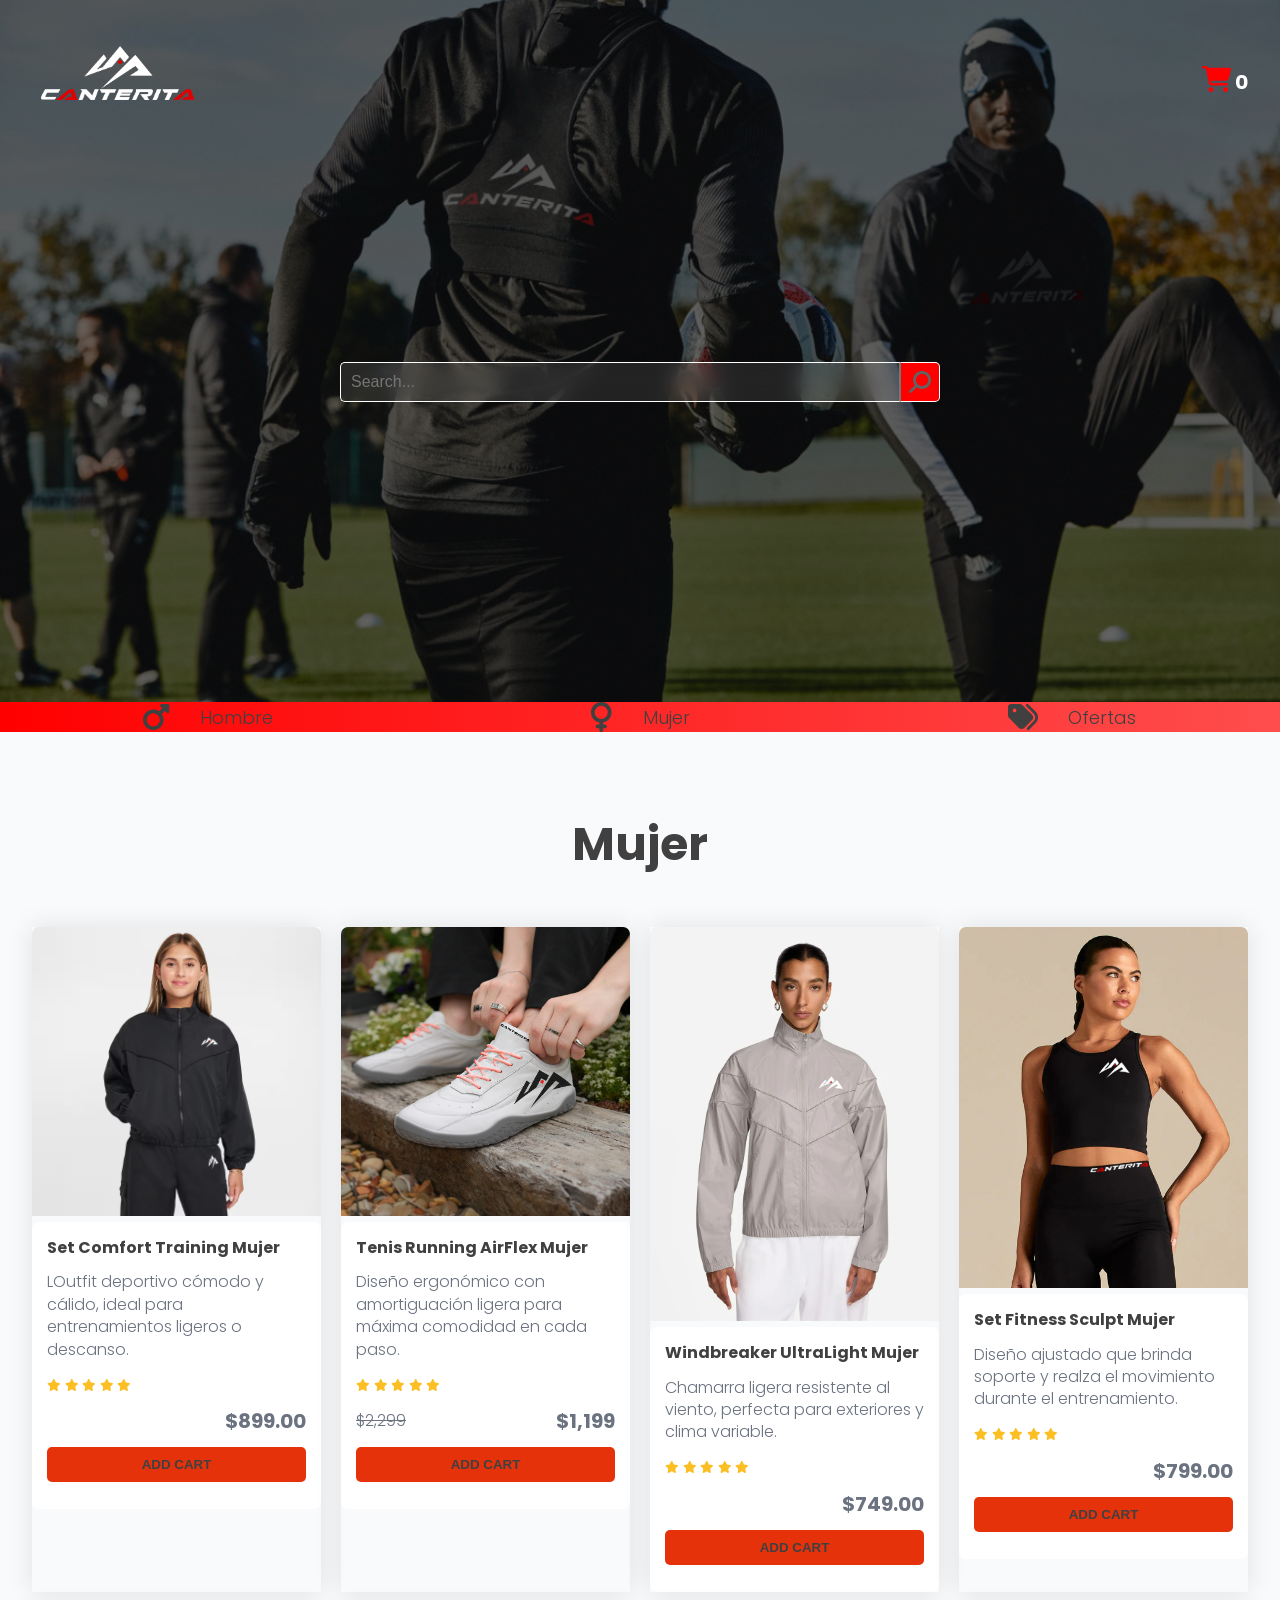
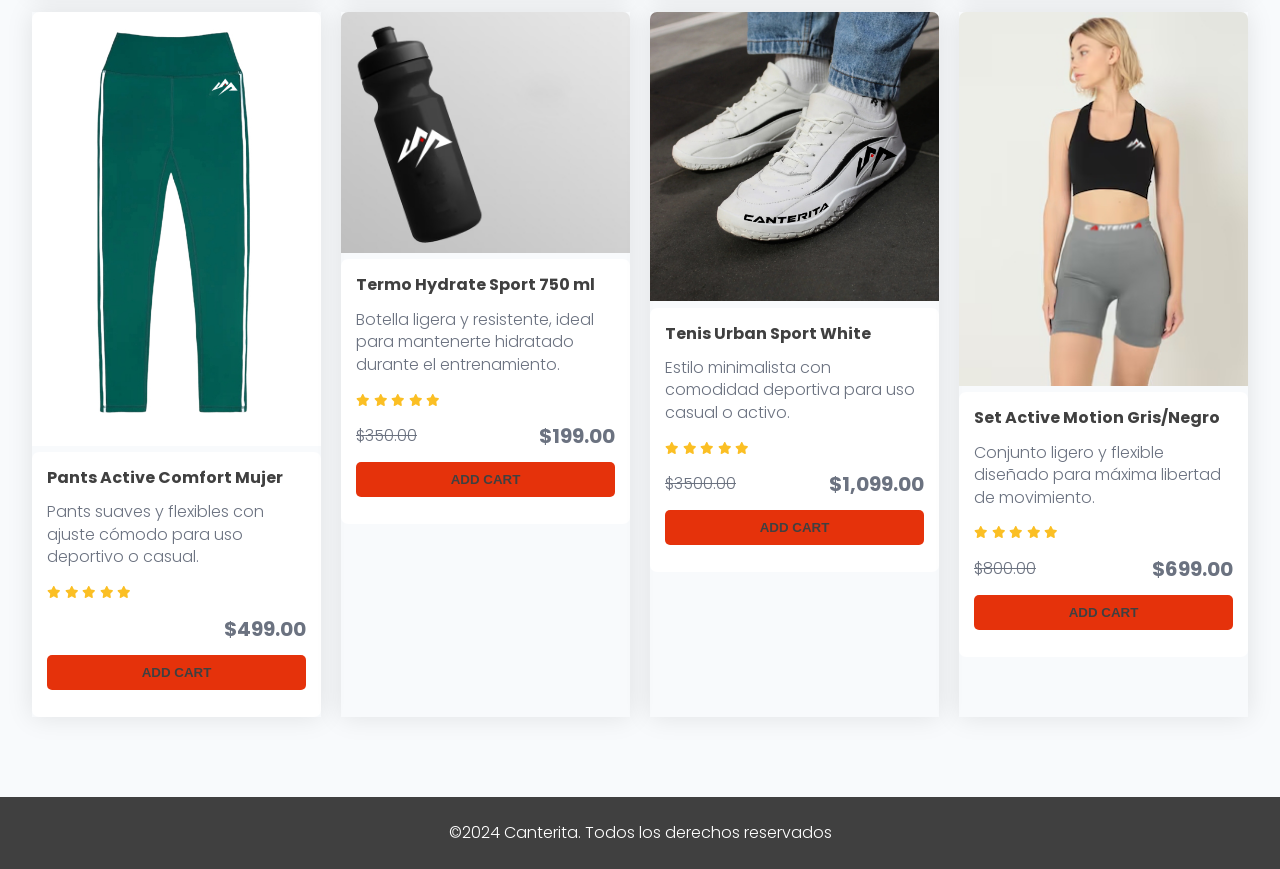
<file: mujer.html>
<!DOCTYPE html>
<html lang="en">
<head>
    <meta charset="UTF-8">
    <meta name="viewport" content="width=device-width, initial-scale=1.0">
    <link rel="stylesheet" href="assets/plugins/fontawesome/css/all.min.css">
    <link rel="stylesheet" href="assets/css/style.css">
    <title>Canterita|Mujer</title>
</head>
<body>
    <header class="header">
        <div class="header-content container">
            <nav class="navigation">
                <a href="/">
                    <img src="assets/img/Isologo.png" alt="logo" class="logo">
                </a>
                
                <div class="btn-cart">
                    <button type="button"><i class="fa-solid fa-cart-shopping icon-cart"></i></button>  
                    <span id="cartCount">0</span>

                    <div class="cart">
                        <div class="cart-responsive">
                            <table>
                                <thead>
                                    <tr>
                                        <th>Image</th>
                                        <th>Description</th>
                                        <th>Price</th>
                                        <th>Quantity</th>
                                        <th>Action</th>
                                    </tr>
                                </thead>
                                <tbody id="contentProducts">
                                    <tr>
                                        <td><img src="assets/img/products/producto1.jpg" alt=""></td>
                                        <td>
                                            Lorem ipsum dolor sit.
                                        </td>
                                        <td>$15</td>
                                        <td>
                                            <input type="number" min="1">
                                        </td>
                                        <td>
                                            <button type="button">X</button>
                                        </td>
                                    </tr>
                                </tbody>
                    
                                <tfoot>
                                    <tr>
                                        <td colspan="5" class="total">
                                            <h4 class="heading-total">Total: <span id="total"></span></h4>
                                        </td>
                                    </tr>
                                    <tr>
                                        <td colspan="5">
                                            <button type="button" id="emptyCart">Empty Cart</button>
                                        </td>
                                    </tr>
                                </tfoot>
                            </table>
                        </div>
                    </div>

                </div> 

                

            </nav>
        </div>

        <form class="form-header">
            <input type="search" name="search" placeholder="Search...">
            <button type="submit"><i class="fa-solid fa-magnifying-glass icon-glass"></i></button>
        </form>
    </header>

    <section class="banner">
    <div class="banner-grid container">
        
        <div class="banner-item">
            <i class="fa-solid fa-mars icon-banner"></i>
            <a href="hombre.html" class="banner-link">Hombre</a>
        </div>

        <div class="banner-item">
            <i class="fa-solid fa-venus icon-banner"></i>
            <a href="mujer.html" class="banner-link">Mujer</a>
        </div>

        <div class="banner-item">
            <i class="fa-solid fa-tags icon-banner"></i>
            <a href="index.html" class="banner-link">Ofertas</a>
        </div>

    </div>
    </section>

    <main>
        <section class="products" id="listProducts">
            <h2>Mujer</h2>
            <div class="products-grid container">
                <div class="product">
                    <img src="assets/img/products/producto10.jpg" alt="image product">
                    <div class="product-info">
                        <h4>Set Comfort Training Mujer</h4>
                        <p class="product-text">LOutfit deportivo cómodo y cálido, ideal para entrenamientos ligeros o descanso.</p>
                        
                        <i class="fa-solid fa-star icon-star"></i>
                        <i class="fa-solid fa-star icon-star"></i>
                        <i class="fa-solid fa-star icon-star"></i>
                        <i class="fa-solid fa-star icon-star"></i>
                        <i class="fa-solid fa-star icon-star"></i>

                        <div class="price">
                            <span></span>
                            <p id="currentPrice">$899.00</p>
                        </div>
                        <button class="btn-add" type="button" data-id="1">Add Cart</button>
                    </div>
                </div><!--.product-->
                <div class="product">
                    <img src="assets/img/products/producto2.jpg" alt="image product">
                    <div class="product-info">
                        <h4>Tenis Running AirFlex Mujer</h4>
                        <p class="product-text">Diseño ergonómico con amortiguación ligera para máxima comodidad en cada paso.</p>
                
                        <i class="fa-solid fa-star icon-star"></i>
                        <i class="fa-solid fa-star icon-star"></i>
                        <i class="fa-solid fa-star icon-star"></i>
                        <i class="fa-solid fa-star icon-star"></i>
                        <i class="fa-solid fa-star icon-star"></i>
                
                        <div class="price">
                            <span>$2,299</span>
                            <p id="currentPrice">$1,199</p>
                        </div>
                        <button class="btn-add" type="button" data-id="2">Add Cart</button>
                    </div>
                </div><!--.product-->
                <div class="product">
                    <img src="assets/img/products/producto11.jpg" alt="image product">
                    <div class="product-info">
                        <h4>Windbreaker UltraLight Mujer</h4>
                        <p class="product-text">Chamarra ligera resistente al viento, perfecta para exteriores y clima variable.</p>
                
                        <i class="fa-solid fa-star icon-star"></i>
                        <i class="fa-solid fa-star icon-star"></i>
                        <i class="fa-solid fa-star icon-star"></i>
                        <i class="fa-solid fa-star icon-star"></i>
                        <i class="fa-solid fa-star icon-star"></i>
                
                        <div class="price">
                            <span></span>
                            <p id="currentPrice">$749.00</p>
                        </div>
                        <button class="btn-add" type="button" data-id="3">Add Cart</button>
                    </div>
                </div><!--.product-->
                <div class="product">
                    <img src="assets/img/products/producto12.jpg" alt="image product">
                    <div class="product-info">
                        <h4>Set Fitness Sculpt Mujer</h4>
                        <p class="product-text">Diseño ajustado que brinda soporte y realza el movimiento durante el entrenamiento.</p>
                
                        <i class="fa-solid fa-star icon-star"></i>
                        <i class="fa-solid fa-star icon-star"></i>
                        <i class="fa-solid fa-star icon-star"></i>
                        <i class="fa-solid fa-star icon-star"></i>
                        <i class="fa-solid fa-star icon-star"></i>
                
                        <div class="price">
                            <span></span>
                            <p id="currentPrice">$799.00</p>
                        </div>
                        <button class="btn-add" type="button" data-id="4">Add Cart</button>
                    </div>
                </div><!--.product-->
                <div class="product">
                    <img src="assets/img/products/producto13.jpg" alt="image product">
                    <div class="product-info">
                        <h4>Pants Active Comfort Mujer</h4>
                        <p class="product-text">Pants suaves y flexibles con ajuste cómodo para uso deportivo o casual.</p>
                
                        <i class="fa-solid fa-star icon-star"></i>
                        <i class="fa-solid fa-star icon-star"></i>
                        <i class="fa-solid fa-star icon-star"></i>
                        <i class="fa-solid fa-star icon-star"></i>
                        <i class="fa-solid fa-star icon-star"></i>
                
                        <div class="price">
                            <span></span>
                            <p id="currentPrice">$499.00</p>
                        </div>
                        <button class="btn-add" type="button" data-id="5">Add Cart</button>
                    </div>
                </div><!--.product-->
                <div class="product">
                    <img src="assets/img/products/producto6.jpg" alt="image product">
                    <div class="product-info">
                        <h4>Termo Hydrate Sport 750 ml</h4>
                        <p class="product-text">Botella ligera y resistente, ideal para mantenerte hidratado durante el entrenamiento.</p>
                
                        <i class="fa-solid fa-star icon-star"></i>
                        <i class="fa-solid fa-star icon-star"></i>
                        <i class="fa-solid fa-star icon-star"></i>
                        <i class="fa-solid fa-star icon-star"></i>
                        <i class="fa-solid fa-star icon-star"></i>
                
                        <div class="price">
                            <span>$350.00</span>
                            <p id="currentPrice">$199.00</p>
                        </div>
                        <button class="btn-add" type="button" data-id="6">Add Cart</button>
                    </div>
                </div><!--.product-->
                <div class="product">
                    <img src="assets/img/products/producto8.jpg" alt="image product">
                    <div class="product-info">
                        <h4>Tenis Urban Sport White</h4>
                        <p class="product-text">Estilo minimalista con comodidad deportiva para uso casual o activo.</p>
                
                        <i class="fa-solid fa-star icon-star"></i>
                        <i class="fa-solid fa-star icon-star"></i>
                        <i class="fa-solid fa-star icon-star"></i>
                        <i class="fa-solid fa-star icon-star"></i>
                        <i class="fa-solid fa-star icon-star"></i>
                
                        <div class="price">
                            <span>$3500.00</span>
                            <p id="currentPrice">$1,099.00</p>
                        </div>
                        <button class="btn-add" type="button" data-id="8">Add Cart</button>
                    </div>
                </div><!--.product-->
                <div class="product">
                    <img src="assets/img/products/producto9.jpg" alt="image product">
                    <div class="product-info">
                        <h4>Set Active Motion Gris/Negro</h4>
                        <p class="product-text">Conjunto ligero y flexible diseñado para máxima libertad de movimiento.</p>
                
                        <i class="fa-solid fa-star icon-star"></i>
                        <i class="fa-solid fa-star icon-star"></i>
                        <i class="fa-solid fa-star icon-star"></i>
                        <i class="fa-solid fa-star icon-star"></i>
                        <i class="fa-solid fa-star icon-star"></i>
                
                        <div class="price">
                            <span>$800.00</span>
                            <p id="currentPrice">$699.00</p>
                        </div>
                        <button class="btn-add" type="button" data-id="9">Add Cart</button>
                    </div>
                </div><!--.product-->
            </div>
        </section>
    </main>

    <footer class="footer">
        <div class="container">
            <p>&copy;2024 Canterita. Todos los derechos reservados</p>
        </div>
    </footer>

    <script src="assets/plugins/fontawesome/js/all.min.js"></script>
    <script src="assets/js/app.js"></script>
</body>
</html>
</file>
<file: assets/css/style.css>
@font-face {
    font-family: 'Poppins';
    src: url('../plugins/poppins/Poppins-ExtraLight.ttf') format('truetype');
    font-weight: 200;
    font-style: normal;
}

@font-face {
    font-family: 'Poppins';
    src: url('../plugins/poppins/Poppins-Bold.ttf') format('truetype');
    font-weight: 700;
    font-style: normal;
}

/* Añade otras variaciones según los archivos que tengas */
@font-face {
    font-family: 'Poppins';
    src: url('../plugins/poppins/Poppins-Italic.ttf') format('truetype');
    font-weight: 400;
    font-style: italic;
}

@font-face {
    font-family: 'Poppins';
    src: url('../plugins/poppins/Poppins-Light.ttf') format('truetype');
    font-weight: 300;
    font-style: normal;
}

*, *:after, *:before {
    box-sizing: border-box;
    text-decoration: none;
    padding: 0;
    margin: 0;
}

html {
    box-sizing: inherit;
    font-size: 62.5%;
}

body {
    font-family: "Poppins", sans-serif;
    font-size: 1.6rem;
    color: #6b7280;
    line-height: 1.4;
}

img {
    width: 100%;
    object-fit: cover;
}

:is(h1, h2, h3, h4) {
    font-family: "Poppins", sans-serif;
    font-weight: 700;
}

.container {
    width: min(95%, 128rem);
    margin: 0 auto;
}

.header {
    background: linear-gradient(to right, rgb(0,0,0,.60) 0%, rgb(0,0,0,.60) 100%), url(../img/hero-02.jpg);
    background-position: bottom center;
    background-repeat: no-repeat;
    background-size: cover;
    .logo {
    width: 170px; /* ajusta el tamaño */
    height: auto;
    object-fit: contain;
}
}

.navigation {
    padding: 3rem 0;
    display: flex;
    align-items: center;
    justify-content: space-between;
    

    .logotipo {
        font-size: 4rem;
        color: white;
        font-family: "Poppins", sans-serif;
        font-weight: 400;

        span {
            font-weight: 200;
            color: #FF0000;
            font-size: 4rem;
        }
    }

    button {
        border: none;
        background-color: unset;
        cursor: pointer;
        .icon-cart {
            font-size: 2.6rem;
            color: #FF0000;
        } 
    }
    span {
        color: white;
        font-weight: 700;
        font-size: 2rem;
    }
}

.form-header {
    width: min(95%, 60rem);
    margin: 0 auto;
    padding: 20rem 0 30rem 0;
    display: flex;
    align-items: center;
    input {
        width: 100%;
        padding: 1rem;
        background-color: rgb(255, 255, 255, .10);
        backdrop-filter: blur(10px);
        border-top-left-radius: .5rem;
        border-bottom-left-radius: .5rem;
        border-top: 1px solid white;
        border-left: 1px solid white;
        border-bottom: 1px solid white;
        color: white;
        font-size: 1.6rem;

        &:focus,
        &:active {
            outline: none;
        }
    }
    button {
        background-color: #FF0000;
        padding: .8rem;
        border: none;
        border-top: 1px solid white;
        border-right: 1px solid white;
        border-bottom: 1px solid white;
        border-top-right-radius: .5rem;
        border-bottom-right-radius: .5rem;
    }

    .icon-glass {
        transform: rotate(90deg);
        font-size: 2.2rem;
        color: #636363;
    }
}

.banner {
    background: linear-gradient(to right, #FF0000 0%, #FF4D4D 100%);
}
.banner-grid {
    display: grid;
    grid-template-columns: repeat(1, 1fr);
    gap: 8rem;
    @media (min-width: 992px) {
         grid-template-columns: repeat(3, 1fr);
    }

    .banner-item {
        display: flex;
        align-items: center;
        justify-content: center;
        gap: 3rem;

        .icon-banner {
            font-size: 3rem;
        }
        h3 {
            text-align: center;
        }
        .icon-banner, h3 {
            color: #404040;
            font-weight: 400;
        }
    }
}
.banner-link {
    color: #404040;
    font-weight: 16000;
    text-decoration: none;
    font-size: 1.8rem;
    text-align: center;
    transition: color 0.3s ease;
}

.banner-link:hover {
    color: #FFFFFF; /* tu nuevo color */
}

.products {
    padding: 8rem 0;
    background-color: #f8fafc;

    h2 {
        text-align: center;
        font-size: clamp(3.8rem, 8vw, 4.6rem);
        color: #404040;
        margin-bottom: 5rem;
    }

    .products-grid {
        display: grid;
        grid-template-columns: repeat(1, 1fr);
        gap: 2rem;
        @media (min-width: 576px) {
            grid-template-columns: repeat(2, 1fr);
        }

        @media (min-width: 768px) {
            grid-template-columns: repeat(3, 1fr);
        }

        @media (min-width: 1280px) {
            grid-template-columns: repeat(4, 1fr);
        }
    }
}

.product {
    box-shadow: 0 0 2.5rem rgb(0,0,0,.10);
    img {
        border-top-left-radius: .7rem;
        border-top-right-radius: .7rem;
    }
}

.product-info {
    padding: 1.5rem;
    background-color: white;
    border-radius: .7rem;

    h4 {
        color: #404040;
    }

    .product-text {
        margin: 1.2rem 0;
    }

    .icon-star {
        color: #fbbf24;
        font-size: 1.2rem;
    }

    .price {
        margin: 1.2rem 0;
        display: flex;
        align-items: center;
        justify-content: space-between;
        span {
            text-decoration: line-through;
        }
        p {
            font-size: 2rem;
            font-weight: bold;
        }
    }

    button {
        border: none;
        background-color: #E5320B;
        width: 100%;
        padding: 1rem;
        border-radius: .5rem;
        color: #404040;
        font-weight: 700;
        text-transform: uppercase;
        margin-bottom: 1.2rem;
        cursor: pointer;
        transition: background-color .3s ease;
        &:hover {
            background-color: #FF0000;
        }
    }
}

.footer {
    background-color: #404040;
    padding: 2.5rem 0;

    div {
        text-align: center;
    }
    p {
        color: white;
    }
}

.cart {
    display: none;
    position: absolute;
    opacity: 0;
    right: -1rem;
    top: 3rem;
    background-color: rgb(0,0,0,.60);
    backdrop-filter: blur(5px);
    padding: 2rem;
    border-radius: .8rem;
    z-index: 10;
    @media (min-width: 1400px) {
        right: -20rem;
    }

    table {
        width: 100%;
        border-collapse: collapse;

        thead {
            th {
                padding: 1rem;
                color: #f7f8f9;
            }
            
            border-bottom: 1px solid white;
        }

        tbody {
            tr {
                padding: 2rem 0;
            }
            td {
                color: #f7f8f9;
                padding: 1rem;
                img {
                    width: 10rem;
                }

                p {
                    font-size: 1.6rem;
                    font-weight: 400;
                }

                input {
                    width: 6rem;
                    background-color: transparent;
                    border: 1px solid #f7f8f9;
                    padding: .7rem;
                    color: #f7f8f9;
                    border-radius: .5rem;
                    &:focus,
                    &:active {
                        outline: none;
                    }
                }

                button {
                    border: none;
                    width: 3rem;
                    height: 3rem;
                    background-color: #dc2626;
                    color: #f7f8f9;
                    border-radius: 50%;
                    cursor: pointer;
                }
            }
        }

        tfoot {
            .total {
                text-align: right;
                padding-bottom: 2rem;

                .heading-total {
                    color: white;
                    span {
                        margin-left: .5rem;
                    }
                }
            }

            td {
                button {
                    width: 100%;
                    background-color: rgb(255, 255, 255, .75);
                    padding: 1rem;
                    border-radius: .5rem;
                    cursor: pointer;
                    color: #404040;
                    font-weight: 700;
                }
            }
        }
    }
    
}

.btn-cart {
    position: relative;
}

.btn-cart:hover .cart {
    display: block;
    opacity: 1;
}

.alert {
     position: fixed;
    top: 50%;
    left: 50%;
    transform: translate(-50%, -50%);
    padding: 30px 45px;
    border-radius: 5px;
    box-shadow: 0 4px 8px rgba(0, 0, 0, 0.2);
    font-size: 16px;
    text-align: center;
    z-index: 1000;
    opacity: 0;
    animation: fadeInOut 5s ease forwards;
    font-size: 2rem;

    &.error {
        background-color: #f44336;
        color: #fff;
    } 
    
    &.success {
        background-color: #4caf50;
        color: #fff;
    }

}

@keyframes fadeInOut {
    0% {
        opacity: 0;
        transform: translate(-50%, -50%) scale(0.8);
    }
    10% {
        opacity: 1;
        transform: translate(-50%, -50%) scale(1);
    }
    90% {
        opacity: 1;
        transform: translate(-50%, -50%) scale(1);
    }
    100% {
        opacity: 0;
        transform: translate(-50%, -50%) scale(0.8);
    }
}



.hero-split {
    display: grid;
    grid-template-columns: 1fr;
}

@media (min-width: 768px) {
    .hero-split {
        grid-template-columns: 1fr 1fr;
    }
}

.hero-item {
    position: relative;
    height: 40rem;
    display: flex;
    align-items: center;
    padding: 3rem;
    color: white;
}





.hero-left {
    background: linear-gradient(rgba(0,0,0,.4), rgba(0,0,0,.4)),
                url('../img/hero-left.jpg');
    background-size: cover;
    background-position: center;
}

.hero-right {
    background: linear-gradient(rgba(0,0,0,.4), rgba(0,0,0,.4)),
                url('../img/hero-right.png');
    background-size: cover;
    background-position: center;
</file>
